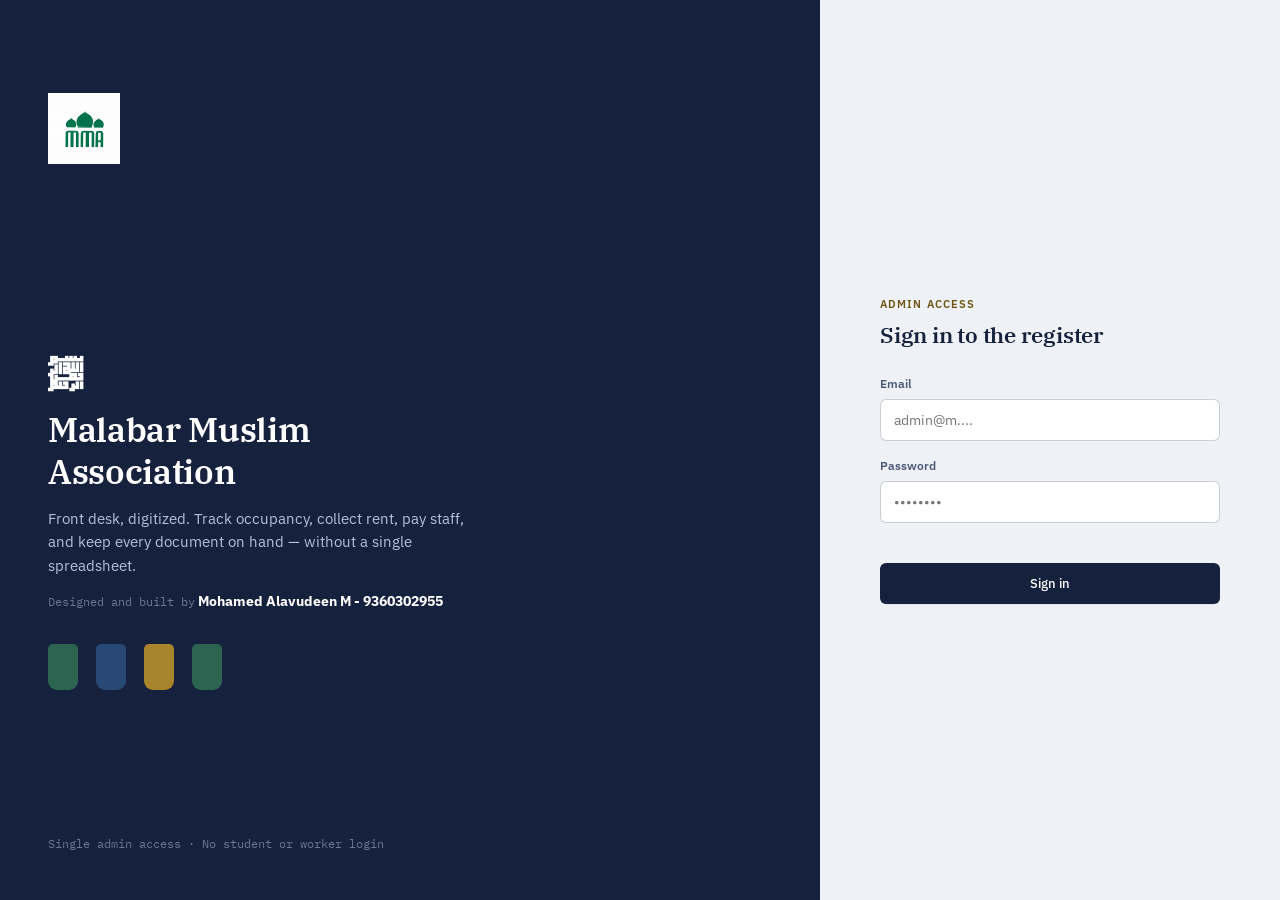
<file: login.html>
<!doctype html>
<html lang="en">
  <head>
    <meta charset="UTF-8" />
    <meta name="viewport" content="width=device-width, initial-scale=1.0" />
    <title>Sign in · Malabar Muslim Association Register</title>
    <link rel="icon" type="image/png" href="asset/images/MMA_LOGO.png" />
    <link rel="stylesheet" href="css/tokens.css" />
    <link rel="stylesheet" href="css/base.css" />
    <link rel="stylesheet" href="css/components.css" />
    <link rel="stylesheet" href="css/login.css" />
    <script>
      (function () {
        var t = localStorage.getItem("pms_theme");
        if (t) document.documentElement.setAttribute("data-theme", t);
      })();
    </script>
  </head>
  <body>
    <div class="login-wrap">
      <div class="login-side">
        <img
          src="asset/images/MMA_LOGO.png"
          alt="MMA Logo"
          class="brand-mark-lg"
        />

        <div class="pitch">
          <h1>﷽</h1>
          <h1>Malabar Muslim Association</h1>
          <p>
            Front desk, digitized. Track occupancy, collect rent, pay staff, and
            keep every document on hand — without a single spreadsheet.
          </p>
          <div>
            <span class="foot-note">Designed and built by</span>
            <strong>Mohamed Alavudeen M - 9360302955</strong>
          </div>

          <div class="login-rack" aria-hidden="true">
            <div class="lk"></div>
            <div class="lk"></div>
            <div class="lk"></div>
            <div class="lk"></div>
          </div>
        </div>

        <div class="foot-note">
          Single admin access · No student or worker login
        </div>
      </div>

      <div class="login-main">
        <div class="login-form-card">
          <div class="eyebrow">Admin access</div>
          <h2>Sign in to the register</h2>

          <div class="login-error" id="login-error"></div>

          <form id="login-form">
            <div class="field">
              <label for="login-email">Email</label>
              <input
                type="email"
                id="login-email"
                placeholder="admin@m...."
                autocomplete="username"
                required
              />
            </div>
            <div class="field">
              <label for="login-password">Password</label>
              <input
                type="password"
                id="login-password"
                placeholder="••••••••"
                autocomplete="current-password"
                required
              />
            </div>
            <div class="login-row-between">
              <span></span>
              <!-- <a href="#" class="forgot-link">Forgot password?</a> -->
            </div>
            <button
              class="btn btn-primary btn-block"
              id="login-submit"
              type="submit"
            >
              Sign in
            </button>
          </form>
        </div>
      </div>
    </div>

    <script type="module">
      import { initLoginPage } from "./js/auth.js";
      initLoginPage();
    </script>
  </body>
</html>
</file>
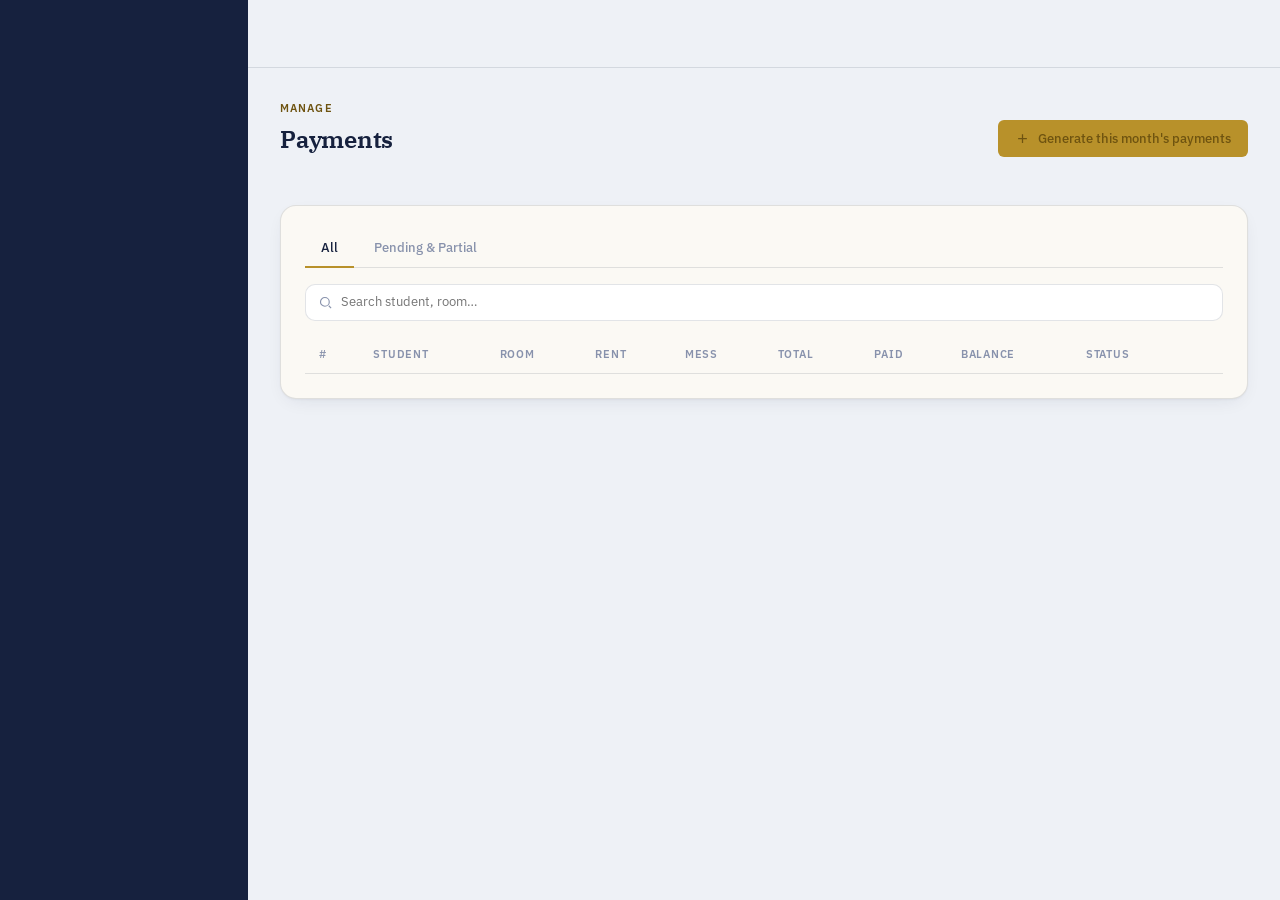
<file: payments.html>
<!doctype html>
<html lang="en">
  <head>
    <meta charset="UTF-8" />
    <meta name="viewport" content="width=device-width, initial-scale=1.0" />
    <title>Payments · Malabar Muslim Association Register</title>
    <link rel="icon" type="image/png" href="asset/images/MMA_LOGO.png" />
    <link rel="stylesheet" href="css/tokens.css" />
    <link rel="stylesheet" href="css/base.css" />
    <link rel="stylesheet" href="css/layout.css" />
    <link rel="stylesheet" href="css/components.css" />
    <link rel="stylesheet" href="css/dashboard.css" />
    <link rel="stylesheet" href="css/forms.css" />
    <link rel="stylesheet" href="css/modal.css" />
    <script>
      (function () {
        var t = localStorage.getItem("pms_theme");
        if (t) document.documentElement.setAttribute("data-theme", t);
      })();
    </script>
  </head>
  <body>
    <div class="app">
      <aside class="sidebar" id="sidebar"></aside>
      <div class="main">
        <header class="topbar" id="topbar"></header>
        <main class="content">
          <div class="page-head">
            <div>
              <div class="eyebrow">Manage</div>
              <h1>Payments</h1>
            </div>
            <button class="btn btn-brass" id="generate-btn">
              <svg
                viewBox="0 0 24 24"
                fill="none"
                stroke="currentColor"
                stroke-width="2"
              >
                <path d="M12 5v14M5 12h14" />
              </svg>
              Generate this month's payments
            </button>
          </div>

          <div
            class="grid-cards"
            id="payment-stats"
            style="margin-bottom: var(--space-5)"
          ></div>

          <div class="card card-pad">
            <div class="tabs">
              <button class="tab-btn active" data-tab="all">All</button>
              <button class="tab-btn" data-tab="pending">
                Pending &amp; Partial
              </button>
            </div>
            <div class="toolbar">
              <div class="tb-search">
                <svg
                  width="16"
                  height="16"
                  viewBox="0 0 24 24"
                  fill="none"
                  stroke="currentColor"
                  stroke-width="1.8"
                >
                  <circle cx="11" cy="11" r="7" />
                  <path d="m21 21-3.8-3.8" />
                </svg>
                <input
                  type="text"
                  id="p-search"
                  placeholder="Search student, room…"
                />
              </div>
            </div>
            <div class="table-wrap">
              <table class="reg-table">
                <thead>
                  <tr>
                    <th>#</th>
                    <th>Student</th>
                    <th>Room</th>
                    <th>Rent</th>
                    <!-- <th>Bike</th> -->
                    <th>Mess</th>
                    <th>Total</th>
                    <th>Paid</th>
                    <th>Balance</th>
                    <th>Status</th>
                    <th></th>
                  </tr>
                </thead>
                <tbody id="payments-tbody"></tbody>
              </table>
            </div>
            <div id="payments-empty"></div>
          </div>
        </main>
      </div>
    </div>
    <script type="module" src="js/payments.js"></script>
  </body>
</html>
</file>
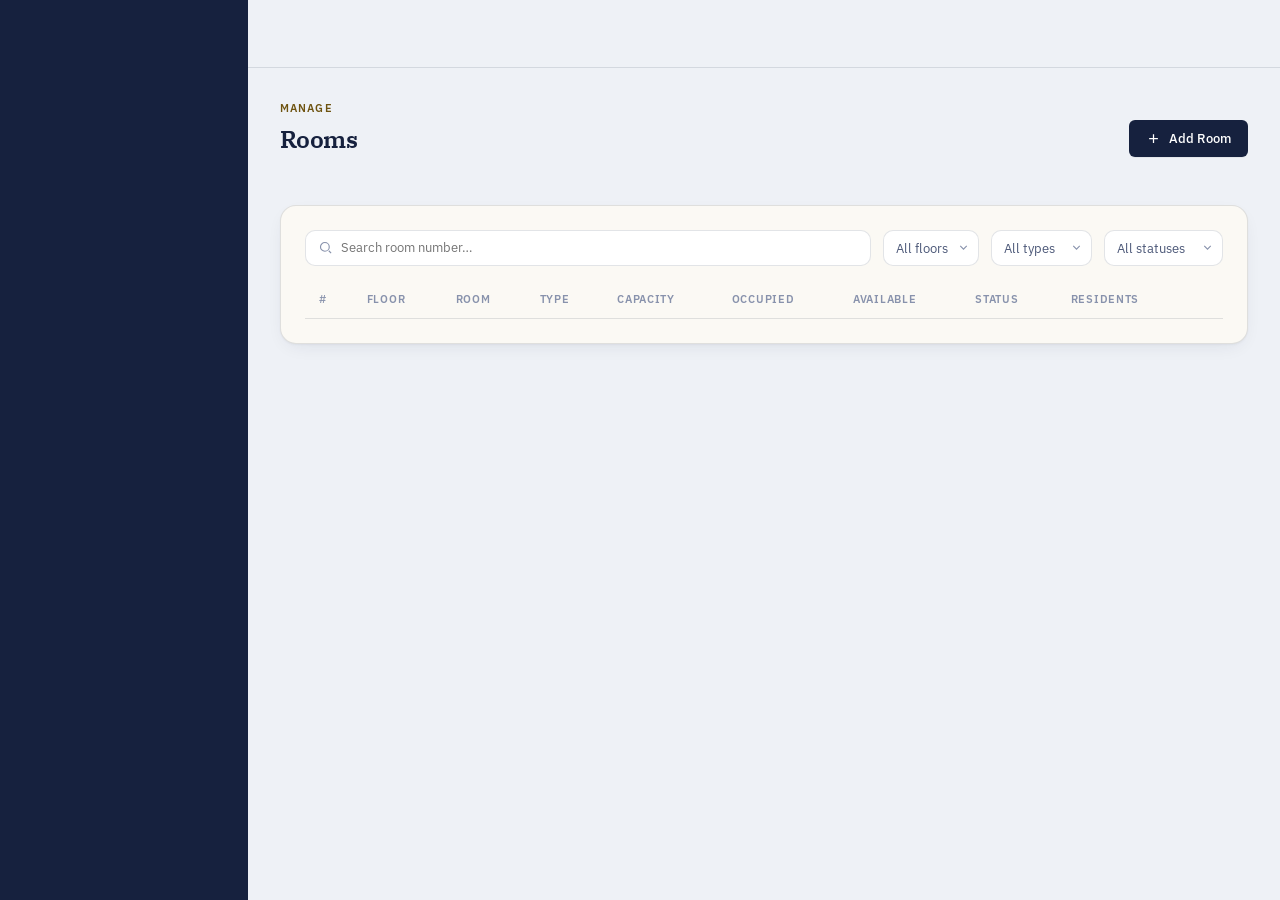
<file: rooms.html>
<!doctype html>
<html lang="en">
  <head>
    <meta charset="UTF-8" />
    <meta name="viewport" content="width=device-width, initial-scale=1.0" />
    <title>Rooms · Malabar Muslim Association Register</title>
    <link rel="icon" type="image/png" href="asset/images/MMA_LOGO.png" />
    <link rel="stylesheet" href="css/tokens.css" />
    <link rel="stylesheet" href="css/base.css" />
    <link rel="stylesheet" href="css/layout.css" />
    <link rel="stylesheet" href="css/components.css" />
    <link rel="stylesheet" href="css/dashboard.css" />
    <link rel="stylesheet" href="css/forms.css" />
    <link rel="stylesheet" href="css/modal.css" />
    <script>
      (function () {
        var t = localStorage.getItem("pms_theme");
        if (t) document.documentElement.setAttribute("data-theme", t);
      })();
    </script>
  </head>
  <body>
    <div class="app">
      <aside class="sidebar" id="sidebar"></aside>
      <div class="main">
        <header class="topbar" id="topbar"></header>
        <main class="content">
          <div class="page-head">
            <div>
              <div class="eyebrow">Manage</div>
              <h1>Rooms</h1>
            </div>
            <button class="btn btn-primary" id="add-room-btn">
              <svg
                viewBox="0 0 24 24"
                fill="none"
                stroke="currentColor"
                stroke-width="2"
              >
                <path d="M12 5v14M5 12h14" />
              </svg>
              Add Room
            </button>
          </div>

          <div
            class="grid-cards"
            id="room-stats"
            style="margin-bottom: var(--space-5)"
          ></div>

          <div class="card card-pad">
            <div class="toolbar">
              <div class="tb-search">
                <svg
                  width="16"
                  height="16"
                  viewBox="0 0 24 24"
                  fill="none"
                  stroke="currentColor"
                  stroke-width="1.8"
                >
                  <circle cx="11" cy="11" r="7" />
                  <path d="m21 21-3.8-3.8" />
                </svg>
                <input
                  type="text"
                  id="room-search"
                  placeholder="Search room number…"
                />
              </div>
              <select class="tb-filter" id="filter-floor">
                <option value="">All floors</option>
              </select>
              <select class="tb-filter" id="filter-type">
                <option value="">All types</option>
                <option value="2">2-Sharing</option>
                <option value="3">3-Sharing</option>
              </select>
              <select class="tb-filter" id="filter-status">
                <option value="">All statuses</option>
                <option value="available">Available</option>
                <option value="full">Full</option>
                <option value="maintenance">Maintenance</option>
              </select>
            </div>
            <div class="table-wrap">
              <table class="reg-table">
                <thead>
                  <tr>
                    <th>#</th>
                    <th>Floor</th>
                    <th>Room</th>
                    <th>Type</th>
                    <th>Capacity</th>
                    <th>Occupied</th>
                    <th>Available</th>
                    <th>Status</th>
                    <th>Residents</th>
                    <th></th>
                  </tr>
                </thead>
                <tbody id="rooms-tbody"></tbody>
              </table>
            </div>
            <div id="rooms-empty"></div>
          </div>
        </main>
      </div>
    </div>
    <script type="module" src="js/rooms.js"></script>
  </body>
</html>
</file>
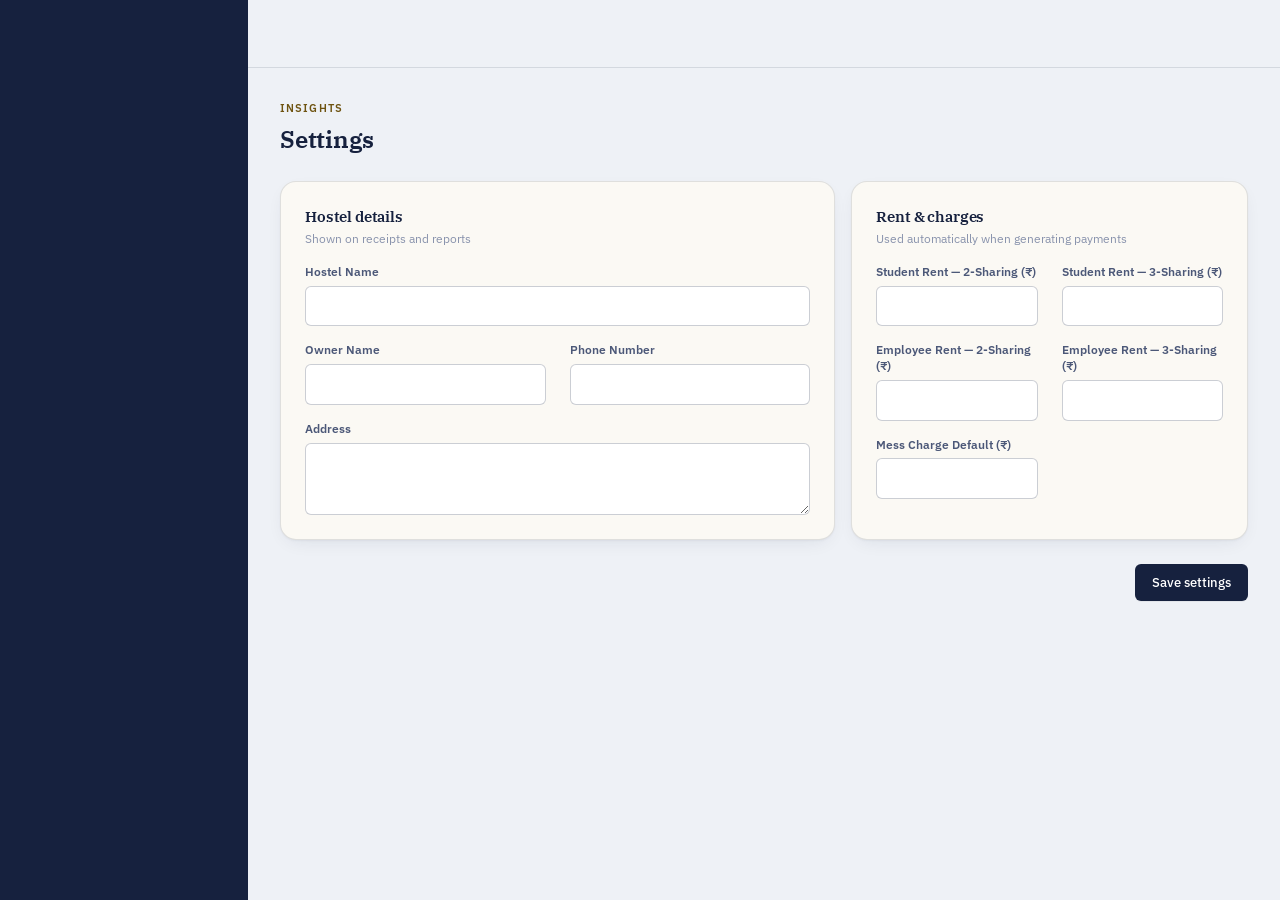
<file: settings.html>
<!doctype html>
<html lang="en">
  <head>
    <meta charset="UTF-8" />
    <meta name="viewport" content="width=device-width, initial-scale=1.0" />
    <title>Settings · Malabar Muslim Association Register</title>
    <link rel="icon" type="image/png" href="asset/images/MMA_LOGO.png" />
    <link rel="stylesheet" href="css/tokens.css" />
    <link rel="stylesheet" href="css/base.css" />
    <link rel="stylesheet" href="css/layout.css" />
    <link rel="stylesheet" href="css/components.css" />
    <link rel="stylesheet" href="css/dashboard.css" />
    <link rel="stylesheet" href="css/forms.css" />
    <link rel="stylesheet" href="css/modal.css" />
    <script>
      (function () {
        var t = localStorage.getItem("pms_theme");
        if (t) document.documentElement.setAttribute("data-theme", t);
      })();
    </script>
  </head>
  <body>
    <div class="app">
      <aside class="sidebar" id="sidebar"></aside>
      <div class="main">
        <header class="topbar" id="topbar"></header>
        <main class="content">
          <div class="page-head">
            <div>
              <div class="eyebrow">Insights</div>
              <h1>Settings</h1>
            </div>
          </div>

          <div class="grid-2">
            <div class="card card-pad">
              <div class="card-head">
                <div>
                  <h3>Hostel details</h3>
                  <div class="card-sub">Shown on receipts and reports</div>
                </div>
              </div>
              <div class="form-grid">
                <div class="f-field span-2">
                  <label>Hostel Name</label><input type="text" id="s-name" />
                </div>
                <div class="f-field">
                  <label>Owner Name</label><input type="text" id="s-owner" />
                </div>
                <div class="f-field">
                  <label>Phone Number</label><input type="tel" id="s-phone" />
                </div>
                <div class="f-field span-2">
                  <label>Address</label><textarea id="s-address"></textarea>
                </div>
              </div>
            </div>

            <div class="card card-pad">
              <div class="card-head">
                <div>
                  <h3>Rent & charges</h3>
                  <div class="card-sub">
                    Used automatically when generating payments
                  </div>
                </div>
              </div>
              <div class="form-grid">
                <div class="f-field">
                  <label>Student Rent — 2-Sharing (₹)</label
                  ><input type="number" id="s-student2" />
                </div>
                <div class="f-field">
                  <label>Student Rent — 3-Sharing (₹)</label
                  ><input type="number" id="s-student3" />
                </div>
                <div class="f-field">
                  <label>Employee Rent — 2-Sharing (₹)</label
                  ><input type="number" id="s-emp2" />
                </div>
                <div class="f-field">
                  <label>Employee Rent — 3-Sharing (₹)</label
                  ><input type="number" id="s-emp3" />
                </div>
                <!-- <div class="f-field">
                  <label>Bike Charge (₹)</label
                  ><input type="number" id="s-bike" />
                </div>-->
                <div class="f-field">
                  <label>Mess Charge Default (₹)</label
                  ><input type="number" id="s-mess" />
                </div> 
              </div>
            </div>
          </div>

          <div
            style="
              margin-top: var(--space-5);
              display: flex;
              justify-content: flex-end;
            "
          >
            <button class="btn btn-primary" id="save-settings-btn">
              Save settings
            </button>
          </div>
        </main>
      </div>
    </div>
    <script type="module" src="js/settings.js"></script>
  </body>
</html>
</file>
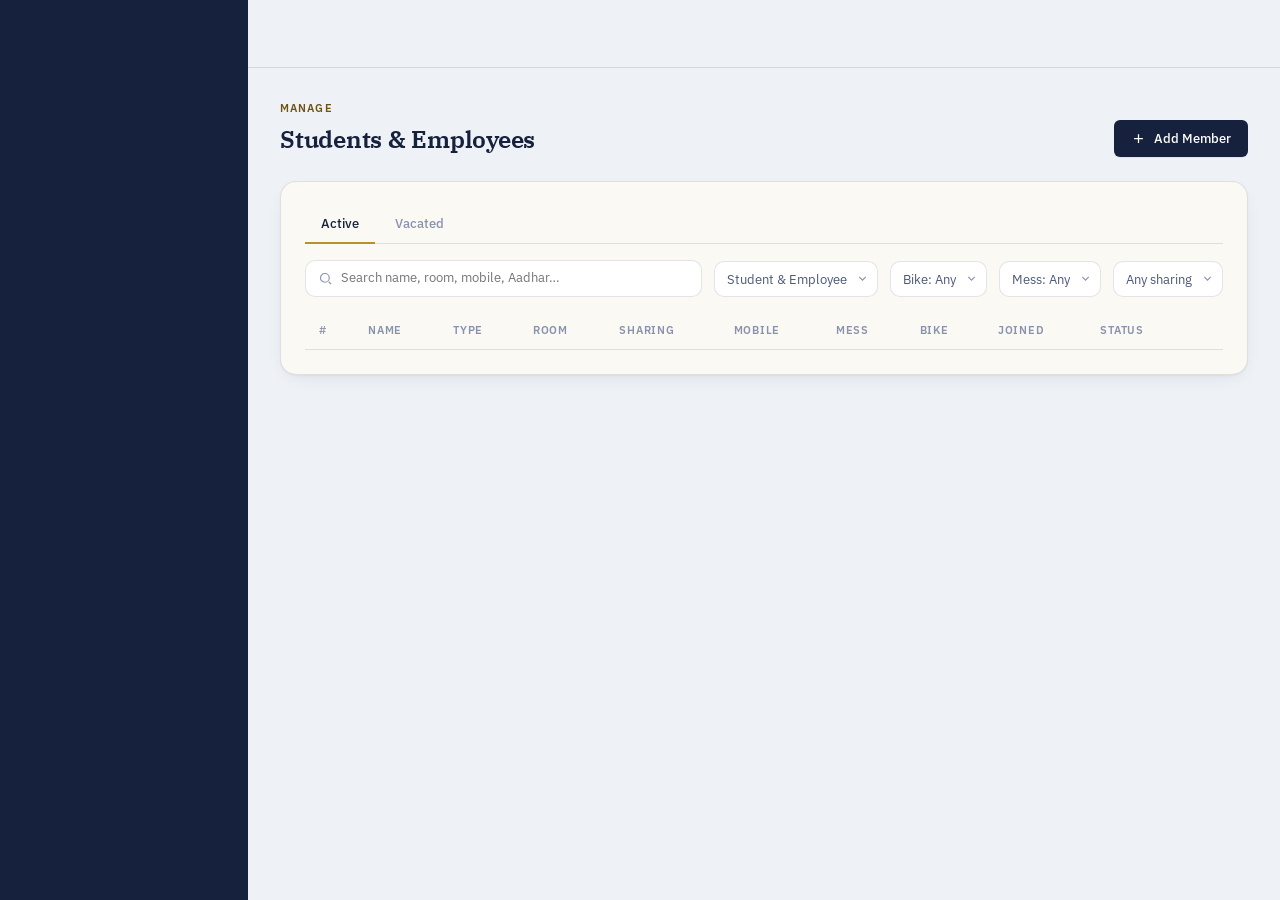
<file: students.html>
<!doctype html>
<html lang="en">
  <head>
    <meta charset="UTF-8" />
    <meta name="viewport" content="width=device-width, initial-scale=1.0" />
    <title>
      Students &amp; Employees · Malabar Muslim Association Register
    </title>
    <link rel="icon" type="image/png" href="asset/images/MMA_LOGO.png" />
    <link rel="stylesheet" href="css/tokens.css" />
    <link rel="stylesheet" href="css/base.css" />
    <link rel="stylesheet" href="css/layout.css" />
    <link rel="stylesheet" href="css/components.css" />
    <link rel="stylesheet" href="css/dashboard.css" />
    <link rel="stylesheet" href="css/forms.css" />
    <link rel="stylesheet" href="css/modal.css" />
    <script>
      (function () {
        var t = localStorage.getItem("pms_theme");
        if (t) document.documentElement.setAttribute("data-theme", t);
      })();
    </script>
  </head>
  <body>
    <div class="app">
      <aside class="sidebar" id="sidebar"></aside>
      <div class="main">
        <header class="topbar" id="topbar"></header>
        <main class="content">
          <div class="page-head">
            <div>
              <div class="eyebrow">Manage</div>
              <h1>Students &amp; Employees</h1>
            </div>
            <button class="btn btn-primary" id="add-student-btn">
              <svg
                viewBox="0 0 24 24"
                fill="none"
                stroke="currentColor"
                stroke-width="2"
              >
                <path d="M12 5v14M5 12h14" />
              </svg>
              Add Member
            </button>
          </div>

          <div class="card card-pad">
            <div class="tabs">
              <button class="tab-btn active" data-tab="active">Active</button>
              <button class="tab-btn" data-tab="vacated">Vacated</button>
            </div>

            <div class="toolbar">
              <div class="tb-search">
                <svg
                  width="16"
                  height="16"
                  viewBox="0 0 24 24"
                  fill="none"
                  stroke="currentColor"
                  stroke-width="1.8"
                >
                  <circle cx="11" cy="11" r="7" />
                  <path d="m21 21-3.8-3.8" />
                </svg>
                <input
                  type="text"
                  id="s-search"
                  placeholder="Search name, room, mobile, Aadhar…"
                />
              </div>
              <select class="tb-filter" id="filter-persontype">
                <option value="">Student &amp; Employee</option>
                <option value="student">Student</option>
                <option value="employee">Employee</option>
              </select>
              <select class="tb-filter" id="filter-bike">
                <option value="">Bike: Any</option>
                <option value="yes">Bike: Yes</option>
                <option value="no">Bike: No</option>
              </select>
              <select class="tb-filter" id="filter-mess">
                <option value="">Mess: Any</option>
                <option value="yes">Mess: Yes</option>
                <option value="no">Mess: No</option>
              </select>
              <select class="tb-filter" id="filter-sharing">
                <option value="">Any sharing</option>
                <option value="2">2-Sharing</option>
                <option value="3">3-Sharing</option>
              </select>
            </div>

            <div class="table-wrap">
              <table class="reg-table">
                <thead>
                  <tr>
                    <th>#</th>
                    <th>Name</th>
                    <th>Type</th>
                    <th>Room</th>
                    <th>Sharing</th>
                    <th>Mobile</th>
                    <th>Mess</th>
                    <th>Bike</th>
                    <th>Joined</th>
                    <th>Status</th>
                    <th></th>
                  </tr>
                </thead>
                <tbody id="students-tbody"></tbody>
              </table>
            </div>
            <div id="students-empty"></div>
          </div>
        </main>
      </div>
    </div>
    <script type="module" src="js/students.js"></script>
  </body>
</html>
</file>
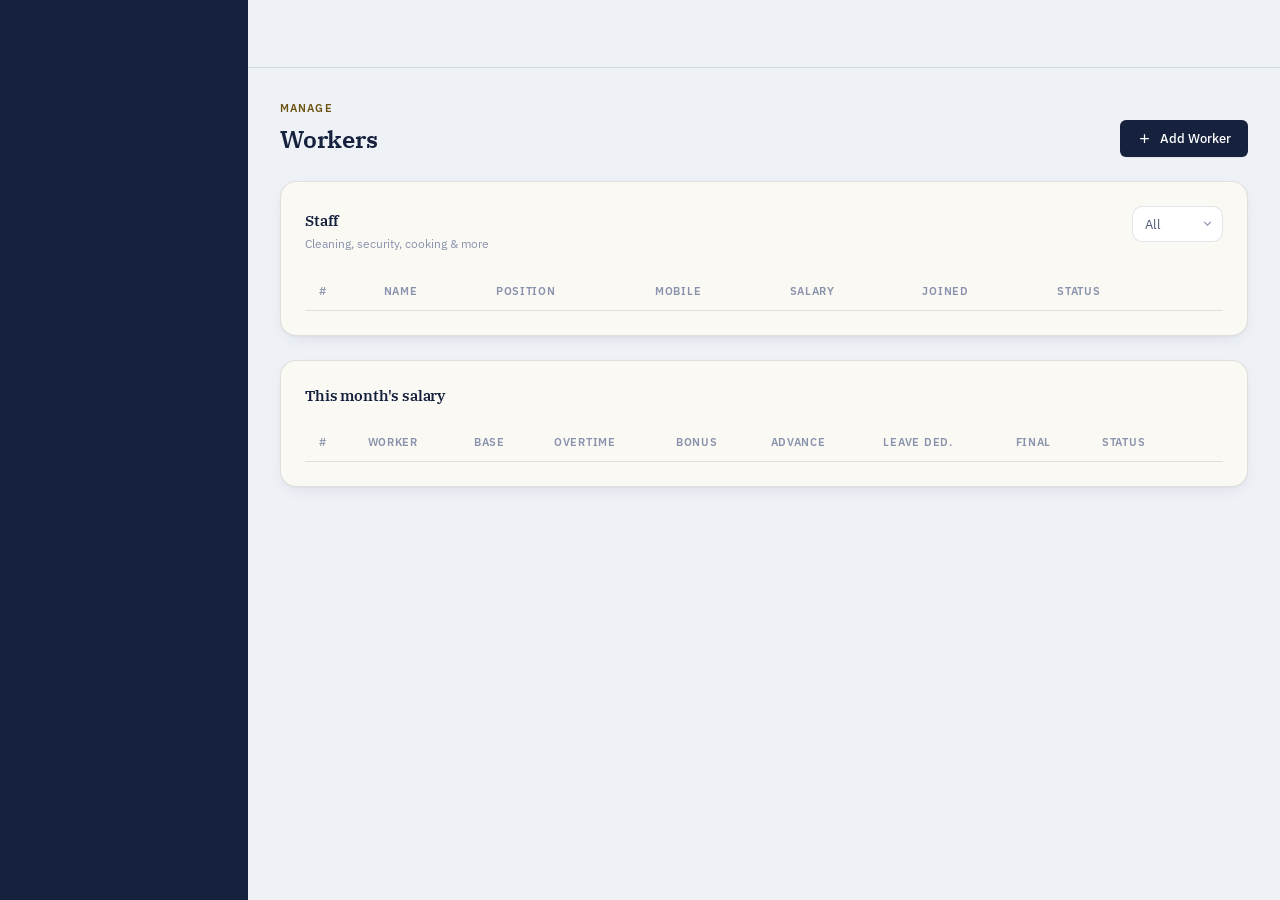
<file: workers.html>
<!doctype html>
<html lang="en">
  <head>
    <meta charset="UTF-8" />
    <meta name="viewport" content="width=device-width, initial-scale=1.0" />
    <title>Workers · Malabar Muslim Association Register</title>
    <link rel="icon" type="image/png" href="asset/images/MMA_LOGO.png" />
    <link rel="stylesheet" href="css/tokens.css" />
    <link rel="stylesheet" href="css/base.css" />
    <link rel="stylesheet" href="css/layout.css" />
    <link rel="stylesheet" href="css/components.css" />
    <link rel="stylesheet" href="css/dashboard.css" />
    <link rel="stylesheet" href="css/forms.css" />
    <link rel="stylesheet" href="css/modal.css" />
    <script>
      (function () {
        var t = localStorage.getItem("pms_theme");
        if (t) document.documentElement.setAttribute("data-theme", t);
      })();
    </script>
  </head>
  <body>
    <div class="app">
      <aside class="sidebar" id="sidebar"></aside>
      <div class="main">
        <header class="topbar" id="topbar"></header>
        <main class="content">
          <div class="page-head">
            <div>
              <div class="eyebrow">Manage</div>
              <h1>Workers</h1>
            </div>
            <button class="btn btn-primary" id="add-worker-btn">
              <svg
                viewBox="0 0 24 24"
                fill="none"
                stroke="currentColor"
                stroke-width="2"
              >
                <path d="M12 5v14M5 12h14" />
              </svg>
              Add Worker
            </button>
          </div>

          <div class="card card-pad" style="margin-bottom: var(--space-5)">
            <div class="card-head">
              <div>
                <h3>Staff</h3>
                <div class="card-sub">
                  Cleaning, security, cooking &amp; more
                </div>
              </div>
              <div class="toolbar">
                <select class="tb-filter" id="filter-worker-status">
                  <option value="">All</option>
                  <option value="active">Active</option>
                  <option value="inactive">Inactive</option>
                </select>
              </div>
            </div>
            <div class="table-wrap">
              <table class="reg-table">
                <thead>
                  <tr>
                    <th>#</th>
                    <th>Name</th>
                    <th>Position</th>
                    <th>Mobile</th>
                    <th>Salary</th>
                    <th>Joined</th>
                    <th>Status</th>
                    <th></th>
                  </tr>
                </thead>
                <tbody id="workers-tbody"></tbody>
              </table>
            </div>
            <div id="workers-empty"></div>
          </div>

          <div class="card card-pad">
            <div class="card-head">
              <div>
                <h3>This month's salary</h3>
                <div class="card-sub" id="salary-month-label"></div>
              </div>
            </div>
            <div class="table-wrap">
              <table class="reg-table">
                <thead>
                  <tr>
                    <th>#</th>
                    <th>Worker</th>
                    <th>Base</th>
                    <th>Overtime</th>
                    <th>Bonus</th>
                    <th>Advance</th>
                    <th>Leave Ded.</th>
                    <th>Final</th>
                    <th>Status</th>
                    <th></th>
                  </tr>
                </thead>
                <tbody id="salaries-tbody"></tbody>
              </table>
            </div>
          </div>
        </main>
      </div>
    </div>
    <script type="module" src="js/workers.js"></script>
  </body>
</html>
</file>
<file: css/tokens.css>
/* ============================================================
   DESIGN TOKENS — Hostel/PG Register
   Concept: the digital twin of a reception desk ledger + key rack.
   Ink navy, brass hardware, ledger-red for dues, ledger-green for paid.
   ============================================================ */

:root {
  /* ---- Color: Light (paper / daylight desk) ---- */
  --bg: #eef1f6;
  --bg-soft: #e4e9f1;
  --paper: #fbf9f4;
  --paper-raised: #ffffff;
  --ink: #16213e;
  --ink-soft: #4c5878;
  --ink-faint: #8892ac;
  --line: rgba(22, 33, 62, 0.12);
  --line-strong: rgba(22, 33, 62, 0.22);

  --brass: #b8912a;
  --brass-soft: #e3c877;
  --brass-ink: #6e5310;

  --ledger-red: #a83a2e;
  --ledger-red-bg: rgba(168, 58, 46, 0.09);
  --ledger-green: #2f6b54;
  --ledger-green-bg: rgba(47, 107, 84, 0.1);
  --ledger-amber: #a6791e;
  --ledger-amber-bg: rgba(166, 121, 30, 0.1);
  --ledger-blue: #2a4e7a;
  --ledger-blue-bg: rgba(42, 78, 122, 0.09);

  --shadow-card:
    0 1px 2px rgba(22, 33, 62, 0.04), 0 6px 20px -8px rgba(22, 33, 62, 0.12);
  --shadow-raised:
    0 2px 4px rgba(22, 33, 62, 0.06), 0 14px 32px -12px rgba(22, 33, 62, 0.18);

  /* ---- Type ---- */
  --font-display: "IBM Plex Serif", Georgia, serif;
  --font-body: "IBM Plex Sans", -apple-system, "Segoe UI", sans-serif;
  --font-mono: "IBM Plex Mono", "SF Mono", monospace;

  /* ---- Layout ---- */
  --sidebar-w: 248px;
  --topbar-h: 68px;
  --radius-s: 6px;
  --radius-m: 10px;
  --radius-l: 16px;
  --space-1: 4px;
  --space-2: 8px;
  --space-3: 12px;
  --space-4: 16px;
  --space-5: 24px;
  --space-6: 32px;
  --space-7: 48px;

  --ease-out: cubic-bezier(0.16, 1, 0.3, 1);
}

[data-theme="dark"] {
  --bg: #0e1526;
  --bg-soft: #131c33;
  --paper: #161f38;
  --paper-raised: #1b2540;
  --ink: #e9ecf5;
  --ink-soft: #a9b2cc;
  --ink-faint: #6b7594;
  --line: rgba(233, 236, 245, 0.09);
  --line-strong: rgba(233, 236, 245, 0.16);

  --brass: #e3c877;
  --brass-soft: #f0dda0;
  --brass-ink: #2a2107;

  --ledger-red: #e27a6b;
  --ledger-red-bg: rgba(226, 122, 107, 0.12);
  --ledger-green: #6fcba6;
  --ledger-green-bg: rgba(111, 203, 166, 0.12);
  --ledger-amber: #e0b65c;
  --ledger-amber-bg: rgba(224, 182, 92, 0.12);
  --ledger-blue: #7fa8da;
  --ledger-blue-bg: rgba(127, 168, 218, 0.12);

  --shadow-card:
    0 1px 2px rgba(0, 0, 0, 0.2), 0 6px 20px -8px rgba(0, 0, 0, 0.45);
  --shadow-raised:
    0 2px 4px rgba(0, 0, 0, 0.25), 0 14px 32px -12px rgba(0, 0, 0, 0.55);
}

@media (prefers-reduced-motion: reduce) {
  *,
  *::before,
  *::after {
    animation-duration: 0.001ms !important;
    animation-iteration-count: 1 !important;
    transition-duration: 0.001ms !important;
    scroll-behavior: auto !important;
  }
}
</file>
<file: css/base.css>
@import url("https://fonts.googleapis.com/css2?family=IBM+Plex+Serif:wght@400;500;600&family=IBM+Plex+Sans:wght@400;500;600;700&family=IBM+Plex+Mono:wght@400;500;600&display=swap");

* {
  box-sizing: border-box;
}

html,
body {
  margin: 0;
  padding: 0;
  height: 100%;
}

body {
  font-family: var(--font-body);
  background: var(--bg);
  color: var(--ink);
  font-size: 14px;
  line-height: 1.5;
  -webkit-font-smoothing: antialiased;
  transition:
    background 0.25s var(--ease-out),
    color 0.25s var(--ease-out);
}

h1,
h2,
h3,
h4 {
  font-family: var(--font-display);
  font-weight: 600;
  margin: 0;
  color: var(--ink);
  letter-spacing: -0.01em;
}

a {
  color: inherit;
}

/* Inline <svg> icons default to inline-block with font-metric baseline
   spacing, which causes a few pixels of vertical drift wherever an icon
   sits next to text/inputs in a flex row (search boxes, buttons, badges).
   Forcing block display lets the parent's align-items handle centering. */
svg {
  display: block;
}

/* Defensive fallback: any icon using our standard 24x24 viewBox gets a
   sane default size even if a more specific rule fails to match for some
   reason. Specific per-context rules (nav icons, search icons, buttons)
   all load after this and take precedence via normal cascade order. */
svg[viewBox="0 0 24 24"] {
  width: 1em;
  height: 1em;
}

.mono,
.num {
  font-family: var(--font-mono);
  font-variant-numeric: tabular-nums;
}

button {
  font-family: var(--font-body);
  cursor: pointer;
}

::selection {
  background: var(--brass-soft);
  color: var(--brass-ink);
}

:focus-visible {
  outline: 2px solid var(--brass);
  outline-offset: 2px;
  border-radius: 4px;
}

/* Scrollbar */
::-webkit-scrollbar {
  width: 10px;
  height: 10px;
}
::-webkit-scrollbar-track {
  background: transparent;
}
::-webkit-scrollbar-thumb {
  background: var(--line-strong);
  border-radius: 8px;
  border: 2px solid var(--bg);
}
</file>
<file: css/components.css>
/* ---------- Card ---------- */
.card {
  background: var(--paper);
  border: 1px solid var(--line);
  border-radius: var(--radius-l);
  box-shadow: var(--shadow-card);
}
.card-pad {
  padding: var(--space-5);
}
.card-head {
  display: flex;
  align-items: center;
  justify-content: space-between;
  flex-wrap: wrap;
  gap: var(--space-2) var(--space-3);
  margin-bottom: var(--space-4);
}
.card-head > *:last-child {
  flex-shrink: 0;
}
.card-head h3 {
  font-size: 15px;
}
.card-head .card-sub {
  font-size: 12px;
  color: var(--ink-faint);
  margin-top: 2px;
}

/* ---------- Buttons ---------- */
.btn {
  display: inline-flex;
  align-items: center;
  gap: var(--space-2);
  border: 1px solid transparent;
  border-radius: var(--radius-s);
  padding: 9px 16px;
  font-size: 13px;
  font-weight: 500;
  transition:
    transform 0.15s var(--ease-out),
    background 0.15s,
    box-shadow 0.15s;
  white-space: nowrap;
}
.btn svg {
  width: 15px;
  height: 15px;
}
.btn:active {
  transform: scale(0.97);
}

.btn-primary {
  background: var(--ink);
  color: #fff;
  box-shadow: 0 1px 0 rgba(0, 0, 0, 0.05);
}
.btn-primary:hover {
  background: #202d50;
}
[data-theme="dark"] .btn-primary {
  background: var(--brass);
  color: var(--brass-ink);
}
[data-theme="dark"] .btn-primary:hover {
  background: var(--brass-soft);
}

.btn-ghost {
  background: transparent;
  border-color: var(--line-strong);
  color: var(--ink-soft);
}
.btn-ghost:hover {
  background: var(--bg-soft);
}

.btn-brass {
  background: var(--brass);
  color: var(--brass-ink);
}
.btn-brass:hover {
  background: var(--brass-soft);
}

.btn-sm {
  padding: 6px 11px;
  font-size: 12px;
}

/* ---------- Badges (ledger-status pills) ---------- */
.badge {
  display: inline-flex;
  align-items: center;
  gap: 5px;
  font-size: 11px;
  font-weight: 600;
  padding: 3px 9px;
  border-radius: 20px;
  letter-spacing: 0.01em;
}
.badge::before {
  content: "";
  width: 6px;
  height: 6px;
  border-radius: 50%;
  background: currentColor;
}
.badge-green {
  background: var(--ledger-green-bg);
  color: var(--ledger-green);
}
.badge-red {
  background: var(--ledger-red-bg);
  color: var(--ledger-red);
}
.badge-amber {
  background: var(--ledger-amber-bg);
  color: var(--ledger-amber);
}
.badge-blue {
  background: var(--ledger-blue-bg);
  color: var(--ledger-blue);
}
.badge-grey {
  background: var(--line);
  color: var(--ink-faint);
}

/* ---------- Stat card ---------- */
.stat-card {
  background: var(--paper);
  border: 1px solid var(--line);
  border-radius: var(--radius-l);
  padding: var(--space-4) var(--space-5);
  box-shadow: var(--shadow-card);
  position: relative;
  overflow: hidden;
  transition:
    transform 0.2s var(--ease-out),
    box-shadow 0.2s;
}
.stat-card:hover {
  transform: translateY(-2px);
  box-shadow: var(--shadow-raised);
}
.stat-card .tag {
  font-size: 10.5px;
  letter-spacing: 0.08em;
  text-transform: uppercase;
  color: var(--ink-faint);
  font-weight: 600;
}
.stat-card .value {
  font-family: var(--font-display);
  font-size: 28px;
  font-weight: 600;
  margin-top: 6px;
  color: var(--ink);
}
.stat-card .delta {
  font-size: 11.5px;
  margin-top: 6px;
  font-family: var(--font-mono);
  display: flex;
  align-items: center;
  gap: 4px;
}
.stat-card .delta.up {
  color: var(--ledger-green);
}
.stat-card .delta.down {
  color: var(--ledger-red);
}
.stat-card .stamp {
  position: absolute;
  right: 14px;
  top: 14px;
  width: 30px;
  height: 30px;
  border-radius: 50%;
  display: flex;
  align-items: center;
  justify-content: center;
  opacity: 0.9;
}
.stat-card .stamp svg {
  width: 15px;
  height: 15px;
}

/* ---------- Table ---------- */
.table-wrap {
  overflow-x: auto;
}
table.reg-table {
  width: 100%;
  border-collapse: collapse;
  font-size: 13px;
}
.reg-table thead th {
  text-align: left;
  font-size: 10.5px;
  letter-spacing: 0.07em;
  text-transform: uppercase;
  color: var(--ink-faint);
  font-weight: 600;
  padding: 10px 14px;
  border-bottom: 1px solid var(--line);
  white-space: nowrap;
}
.reg-table tbody td {
  padding: 12px 14px;
  border-bottom: 1px solid var(--line);
  color: var(--ink-soft);
  vertical-align: middle;
  white-space: nowrap;
}
.reg-table tbody tr:last-child td {
  border-bottom: none;
}
.reg-table tbody tr {
  transition: background 0.15s;
}
.reg-table tbody tr:hover {
  background: var(--bg-soft);
}
.reg-table .name-cell {
  color: var(--ink);
  font-weight: 500;
}

/* ============================================================
   Responsive table → card stack (opt-in via .table-wrap.stack-mobile)
   Used where horizontal scrolling isn't acceptable — the table
   becomes a list of labeled cards instead of overflowing sideways.
   Each <td> needs a data-label="..." attribute to show its heading.
   ============================================================ */
@media (max-width: 700px) {
  .table-wrap.stack-mobile {
    overflow-x: visible;
    background: none;
  }
  .table-wrap.stack-mobile table.reg-table {
    min-width: 0;
    width: 100%;
  }
  .table-wrap.stack-mobile thead {
    display: none;
  }
  .table-wrap.stack-mobile tbody {
    display: block;
  }
  .table-wrap.stack-mobile tr {
    display: block;
    border: 1px solid var(--line);
    border-radius: var(--radius-m);
    padding: var(--space-2) var(--space-4);
    margin-bottom: var(--space-3);
    background: var(--paper);
  }
  .table-wrap.stack-mobile tr:last-child {
    margin-bottom: 0;
  }
  .table-wrap.stack-mobile tbody tr:hover {
    background: var(--paper);
  }
  .table-wrap.stack-mobile td {
    display: flex;
    align-items: center;
    justify-content: space-between;
    gap: var(--space-3);
    padding: 8px 0;
    border-bottom: 1px dashed var(--line);
    white-space: normal;
    text-align: right;
  }
  .table-wrap.stack-mobile td:last-child {
    border-bottom: none;
  }
  .table-wrap.stack-mobile td::before {
    content: attr(data-label);
    font-size: 10.5px;
    font-weight: 600;
    letter-spacing: 0.04em;
    text-transform: uppercase;
    color: var(--ink-faint);
    text-align: left;
    flex-shrink: 0;
  }
  .table-wrap.stack-mobile td[data-label=""]::before,
  .table-wrap.stack-mobile td:not([data-label])::before {
    content: none;
  }
  .table-wrap.stack-mobile td > div {
    justify-content: flex-end;
    width: 100%;
  }
}

/* ---------- Toast ---------- */
.toast-stack {
  position: fixed;
  bottom: 20px;
  right: 20px;
  display: flex;
  flex-direction: column;
  gap: 8px;
  z-index: 200;
}
.toast {
  background: var(--ink);
  color: #fff;
  padding: 12px 16px;
  border-radius: var(--radius-m);
  font-size: 13px;
  box-shadow: var(--shadow-raised);
  display: flex;
  align-items: center;
  gap: 10px;
  min-width: 240px;
  animation: toast-in 0.25s var(--ease-out);
}
.toast.success {
  border-left: 3px solid var(--ledger-green);
}
.toast.error {
  border-left: 3px solid var(--ledger-red);
}
@keyframes toast-in {
  from {
    opacity: 0;
    transform: translateY(8px);
  }
  to {
    opacity: 1;
    transform: translateY(0);
  }
}

/* ---------- Quick actions ---------- */
.quick-actions {
  display: flex;
  gap: var(--space-3);
  flex-wrap: wrap;
}
.qa-btn {
  display: flex;
  align-items: center;
  gap: var(--space-2);
  background: var(--paper);
  border: 1px solid var(--line);
  border-radius: var(--radius-m);
  padding: 11px 16px;
  font-size: 13px;
  font-weight: 500;
  color: var(--ink);
  transition:
    border-color 0.15s,
    transform 0.15s var(--ease-out),
    background 0.15s;
}
.qa-btn:hover {
  border-color: var(--brass);
  transform: translateY(-1px);
  background: var(--paper-raised);
}
.qa-btn .qa-icon {
  width: 26px;
  height: 26px;
  border-radius: 7px;
  display: flex;
  align-items: center;
  justify-content: center;
  background: var(--ledger-blue-bg);
  color: var(--ledger-blue);
  flex-shrink: 0;
}
.qa-btn .qa-icon svg {
  width: 14px;
  height: 14px;
}

/* ---------- Skeleton ---------- */
.skel {
  background: linear-gradient(
    90deg,
    var(--bg-soft) 25%,
    var(--line) 37%,
    var(--bg-soft) 63%
  );
  background-size: 400% 100%;
  animation: skel-loading 1.4s ease infinite;
  border-radius: 6px;
}
@keyframes skel-loading {
  0% {
    background-position: 100% 50%;
  }
  100% {
    background-position: 0 50%;
  }
}
</file>
<file: css/login.css>
.login-wrap {
  min-height: 100vh;
  display: grid;
  grid-template-columns: 1fr 460px;
  background: var(--bg);
}

.login-side {
  background: var(--ink);
  color: #fff;
  display: flex;
  flex-direction: column;
  justify-content: space-between;
  padding: var(--space-7);
  position: relative;
  overflow: hidden;
}
/* .login-main::before {
  content: "الله";
  position: absolute;
  top: 20%;
  right: 80px;
  transform: translateY(-50%);
  font-size: 10rem;
  font-weight: 700;
  color: rgba(141, 13, 13, 0.733); 
  line-height: 1;
  pointer-events: none;
  user-select: none;
  z-index: 0;
  direction: rtl;
}

.login-main > * {
  position: relative;
  z-index: 1;
} */
[data-theme="dark"] .login-side {
  background: #0a0f1d;
}

.brand-mark-lg {
  width: 10%;
  height: 20%;
  object-fit: contain;
  display: block;
}

.login-side .pitch {
  max-width: 420px;
  margin: auto 0;
}
.login-side .pitch h1 {
  font-size: 34px;
  color: #fff;
  line-height: 1.25;
  margin-bottom: var(--space-3);
}
.login-side .pitch p {
  color: #b7c0da;
  font-size: 14.5px;
  line-height: 1.6;
}

/* Decorative key rack silhouette on the login side, echoing the dashboard */
.login-rack {
  display: flex;
  gap: 18px;
  margin-top: var(--space-6);
}
.login-rack .lk {
  width: 30px;
  height: 46px;
  border-radius: 5px 5px 9px 9px;
  opacity: 0.9;
  transform-origin: top center;
  animation: dangle 4.5s ease-in-out infinite;
}
.login-rack .lk:nth-child(1) {
  background: var(--ledger-green);
  animation-delay: 0s;
}
.login-rack .lk:nth-child(2) {
  background: var(--ledger-blue);
  animation-delay: 0.3s;
}
.login-rack .lk:nth-child(3) {
  background: var(--brass);
  animation-delay: 0.6s;
}
.login-rack .lk:nth-child(4) {
  background: var(--ledger-green);
  animation-delay: 0.9s;
}
@keyframes dangle {
  0%,
  100% {
    transform: rotate(-3deg);
  }
  50% {
    transform: rotate(3deg);
  }
}
@media (prefers-reduced-motion: reduce) {
  .login-rack .lk {
    animation: none;
  }
}

.login-side .foot-note {
  color: #6b7594;
  font-size: 11.5px;
  font-family: var(--font-mono);
}

.login-main {
  display: flex;
  align-items: center;
  justify-content: center;
  padding: var(--space-6);
}

.login-form-card {
  width: 100%;
  max-width: 340px;
}
.login-form-card .eyebrow {
  font-size: 11px;
  letter-spacing: 0.1em;
  text-transform: uppercase;
  color: var(--brass-ink);
  font-weight: 600;
}
[data-theme="dark"] .login-form-card .eyebrow {
  color: var(--brass-soft);
}
.login-form-card h2 {
  font-size: 22px;
  margin: 6px 0 var(--space-5);
}

.field {
  margin-bottom: var(--space-4);
}
.field label {
  display: block;
  font-size: 12px;
  font-weight: 600;
  color: var(--ink-soft);
  margin-bottom: 6px;
}
.field input {
  width: 100%;
  padding: 11px 13px;
  border-radius: var(--radius-s);
  border: 1px solid var(--line-strong);
  background: var(--paper-raised);
  color: var(--ink);
  font-size: 13.5px;
  font-family: var(--font-body);
  transition:
    border-color 0.15s,
    box-shadow 0.15s;
}
.field input:focus {
  outline: none;
  border-color: var(--brass);
  box-shadow: 0 0 0 3px rgba(184, 145, 42, 0.15);
}

.login-row-between {
  display: flex;
  align-items: center;
  justify-content: space-between;
  margin-bottom: var(--space-5);
  font-size: 12.5px;
}
.forgot-link {
  color: var(--ink-faint);
  text-decoration: none;
}
.forgot-link:hover {
  color: var(--brass-ink);
}

.login-error {
  background: var(--ledger-red-bg);
  color: var(--ledger-red);
  border-radius: var(--radius-s);
  padding: 10px 13px;
  font-size: 12.5px;
  margin-bottom: var(--space-4);
  display: none;
}
.login-error.show {
  display: block;
}

.btn-block {
  width: 100%;
  justify-content: center;
  padding: 11px 16px;
}

@media (max-width: 900px) {
  .login-wrap {
    grid-template-columns: 1fr;
  }
  .login-side {
    display: none;
  }
}
</file>
<file: css/layout.css>
.app {
  display: grid;
  grid-template-columns: var(--sidebar-w) 1fr;
  min-height: 100vh;
}

/* ---------- Sidebar ---------- */
.sidebar {
  background: var(--ink);
  color: #e9ecf5;
  padding: var(--space-5) 0 var(--space-5);
  display: flex;
  flex-direction: column;
  position: sticky;
  top: 0;
  height: 100vh;
  z-index: 20;
}
[data-theme="dark"] .sidebar {
  background: #0a0f1d;
}

.brand {
  display: flex;
  align-items: center;
  gap: var(--space-3);
  padding: 0 var(--space-5) var(--space-5);
  border-bottom: 1px solid rgba(233, 236, 245, 0.1);
  margin-bottom: var(--space-4);
}
.brand-mark {
  width: 34px;
  height: 34px;
  flex-shrink: 0;
}
.brand-text .name {
  font-family: var(--font-display);
  font-size: 16px;
  font-weight: 600;
  color: #fff;
  line-height: 1.2;
}
.brand-text .sub {
  font-size: 11px;
  color: var(--brass-soft);
  letter-spacing: 0.06em;
  text-transform: uppercase;
}

.nav-group-label {
  font-size: 10.5px;
  letter-spacing: 0.1em;
  text-transform: uppercase;
  color: #6b7594;
  padding: var(--space-4) var(--space-5) var(--space-2);
}
.brand-mark-lg {
  width: 30%;
  height: 70%;
  object-fit: contain;
  display: block;
}

.nav {
  display: flex;
  flex-direction: column;
  gap: 2px;
  padding: 0 var(--space-3);
}

.nav-item {
  display: flex;
  align-items: center;
  gap: var(--space-3);
  padding: 9px var(--space-3);
  border-radius: var(--radius-s);
  color: #b7c0da;
  text-decoration: none;
  font-size: 13.5px;
  font-weight: 500;
  border-left: 2px solid transparent;
  transition:
    background 0.15s var(--ease-out),
    color 0.15s var(--ease-out);
}
.nav-item svg {
  width: 17px;
  height: 17px;
  flex-shrink: 0;
  opacity: 0.85;
}
.nav-item:hover {
  background: rgba(233, 236, 245, 0.06);
  color: #fff;
}
.nav-item.active {
  background: rgba(227, 200, 119, 0.12);
  color: var(--brass-soft);
  border-left-color: var(--brass);
}
.nav-item.active svg {
  opacity: 1;
}

.sidebar-foot {
  margin-top: auto;
  padding: var(--space-4) var(--space-5) 0;
  border-top: 1px solid rgba(233, 236, 245, 0.1);
  padding-top: var(--space-4);
}
.admin-chip {
  display: flex;
  align-items: center;
  gap: var(--space-3);
}
.admin-avatar {
  width: 32px;
  height: 32px;
  border-radius: 50%;
  background: var(--brass);
  color: var(--brass-ink);
  display: flex;
  align-items: center;
  justify-content: center;
  font-family: var(--font-display);
  font-weight: 600;
  font-size: 13px;
}
.admin-meta {
  line-height: 1.25;
}
.admin-meta .who {
  font-size: 13px;
  color: #fff;
  font-weight: 500;
}
.admin-meta .role {
  font-size: 11px;
  color: #8892ac;
}

/* ---------- Main column ---------- */
.main {
  min-width: 0;
  display: flex;
  flex-direction: column;
}

.topbar {
  height: var(--topbar-h);
  display: flex;
  align-items: center;
  justify-content: space-between;
  gap: var(--space-4);
  padding: 0 var(--space-6);
  border-bottom: 1px solid var(--line);
  background: var(--bg);
  position: sticky;
  top: 0;
  z-index: 15;
}

.search-box {
  display: flex;
  align-items: center;
  gap: var(--space-2);
  background: var(--paper-raised);
  border: 1px solid var(--line);
  border-radius: var(--radius-m);
  padding: 9px 14px;
  width: 360px;
  max-width: 40vw;
  color: var(--ink-faint);
  line-height: 1;
  transition: border-color 0.15s;
}
.search-box:focus-within {
  border-color: var(--brass);
}
.search-box input {
  border: none;
  background: transparent;
  outline: none;
  font-family: var(--font-body);
  font-size: 13px;
  color: var(--ink);
  width: 100%;
  line-height: 1.3;
  padding: 0;
}
.search-box svg {
  width: 15px;
  height: 15px;
  flex-shrink: 0;
  display: block;
}

.topbar-actions {
  display: flex;
  align-items: center;
  gap: var(--space-3);
}

.icon-btn {
  width: 38px;
  height: 38px;
  border-radius: var(--radius-m);
  border: 1px solid var(--line);
  background: var(--paper-raised);
  display: flex;
  align-items: center;
  justify-content: center;
  color: var(--ink-soft);
  transition:
    background 0.15s,
    transform 0.15s var(--ease-out);
}
.icon-btn:hover {
  background: var(--bg-soft);
  transform: translateY(-1px);
}
.icon-btn svg {
  width: 17px;
  height: 17px;
}

#menu-toggle {
  display: none;
}

.sidebar-backdrop {
  display: none;
  position: fixed;
  inset: 0;
  background: rgba(10, 15, 29, 0.55);
  z-index: 19;
  opacity: 0;
  transition: opacity 0.2s var(--ease-out);
}
.sidebar-backdrop.show {
  display: block;
  opacity: 1;
}

.content {
  padding: var(--space-6);
  flex: 1;
}

.page-head {
  display: flex;
  align-items: flex-end;
  justify-content: space-between;
  margin-bottom: var(--space-5);
  flex-wrap: wrap;
  gap: var(--space-3);
}
.page-head .eyebrow {
  font-size: 11px;
  letter-spacing: 0.1em;
  text-transform: uppercase;
  color: var(--brass-ink);
  font-weight: 600;
}
[data-theme="dark"] .page-head .eyebrow {
  color: var(--brass-soft);
}
.page-head h1 {
  font-size: 24px;
  margin-top: 4px;
}
.page-head .date {
  font-size: 12.5px;
  color: var(--ink-faint);
  font-family: var(--font-mono);
}

/* ---------- Grid utilities ---------- */
.grid-cards {
  display: grid;
  grid-template-columns: repeat(4, 1fr);
  gap: var(--space-4);
  margin-bottom: var(--space-5);
}

.grid-2 {
  display: grid;
  grid-template-columns: 1.4fr 1fr;
  gap: var(--space-4);
  margin-bottom: var(--space-5);
  align-items: stretch;
}

.grid-3 {
  display: grid;
  grid-template-columns: 1fr 1fr;
  gap: var(--space-4);
}

/* ---------- Responsive ---------- */
@media (max-width: 1180px) {
  .grid-cards {
    grid-template-columns: repeat(2, 1fr);
  }
  .grid-2,
  .grid-3 {
    grid-template-columns: 1fr;
  }
}

@media (max-width: 880px) {
  .app {
    grid-template-columns: 1fr;
  }
  .sidebar {
    position: fixed;
    left: 0;
    top: 0;
    width: min(240px, 82vw);
    transform: translateX(-100%);
    transition: transform 0.25s var(--ease-out);
    z-index: 25;
  }
  .sidebar.open {
    transform: translateX(0);
  }
  .nav-item {
    padding: 11px var(--space-3);
  }
  #menu-toggle {
    display: flex;
  }
  .search-box {
    display: none;
  }
  .grid-cards {
    grid-template-columns: 1fr 1fr;
  }
  .content {
    padding: var(--space-4);
  }
  .page-head h1 {
    font-size: 20px;
  }
  .topbar {
    padding: 0 var(--space-4);
    gap: var(--space-2);
  }
}

@media (max-width: 560px) {
  .grid-cards {
    grid-template-columns: 1fr;
  }
  .topbar {
    padding: 0 var(--space-3);
  }
  .content {
    padding: var(--space-3);
  }
  .page-head {
    align-items: flex-start;
    flex-direction: column;
  }
  .page-head h1 {
    font-size: 18px;
  }
}

/* Data tables: on narrow screens, scroll horizontally rather than break
   the layout — but give it a visible edge fade so it reads as scrollable
   instead of looking like clipped/broken content. */
@media (max-width: 700px) {
  .table-wrap:not(.stack-mobile) {
    -webkit-overflow-scrolling: touch;
    background:
      linear-gradient(to right, var(--paper) 0%, transparent 2%) left,
      linear-gradient(to left, var(--paper) 0%, transparent 2%) right;
    background-repeat: no-repeat;
    background-size:
      20px 100%,
      20px 100%;
    background-attachment: local, local;
  }
  .table-wrap:not(.stack-mobile) .reg-table {
    min-width: 640px;
  }
}
</file>
<file: css/dashboard.css>
/* ---------- Charts panel ---------- */
.chart-card canvas {
  max-height: 260px;
}

.chart-tabs {
  display: flex;
  gap: var(--space-2);
}

.chart-box {
  position: relative;
  height: 280px;
}
@media (max-width: 640px) {
  .chart-box {
    height: 220px;
  }
}
@media (max-width: 380px) {
  .chart-box {
    height: 190px;
  }
}
.chart-tab {
  font-size: 11.5px;
  font-weight: 600;
  padding: 5px 10px;
  border-radius: 20px;
  background: transparent;
  border: 1px solid var(--line);
  color: var(--ink-faint);
}
.chart-tab.active {
  background: var(--ink);
  color: #fff;
  border-color: var(--ink);
}
[data-theme="dark"] .chart-tab.active {
  background: var(--brass);
  color: var(--brass-ink);
  border-color: var(--brass);
}

/* ============================================================
   SIGNATURE ELEMENT — The Key Rack
   A literal reception-desk key rack: every room is a tag hanging
   from a rail. Color = status. A glance tells the warden what a
   glance at the real board would.
   ============================================================ */
.rack-card {
  display: flex;
  flex-direction: column;
}

.rack-rail {
  height: 6px;
  border-radius: 3px;
  background: linear-gradient(180deg, var(--brass-soft), var(--brass));
  box-shadow: 0 1px 0 rgba(0, 0, 0, 0.15) inset;
  margin-bottom: 2px;
}

.rack-floor-label {
  font-size: 10.5px;
  letter-spacing: 0.08em;
  text-transform: uppercase;
  color: var(--ink-faint);
  font-weight: 600;
  margin: var(--space-4) 0 var(--space-3);
}
.rack-floor-label:first-of-type {
  margin-top: var(--space-2);
}

.rack-row {
  display: flex;
  flex-wrap: wrap;
  gap: var(--space-4) var(--space-3);
  padding-top: 6px;
}

.key-tag {
  --tag-color: var(--ledger-green);
  width: 68px;
  display: flex;
  flex-direction: column;
  align-items: center;
  cursor: pointer;
  transform-origin: top center;
  transition: transform 0.35s var(--ease-out);
  background: none;
  border: none;
  padding: 0;
  font-family: var(--font-body);
}
.key-tag:hover {
  transform: rotate(-4deg) translateY(1px);
}
.key-tag:focus-visible {
  outline-offset: 4px;
}

.key-tag .hook {
  width: 10px;
  height: 10px;
  border: 2px solid var(--ink-faint);
  border-bottom: none;
  border-radius: 6px 6px 0 0;
  margin-bottom: -1px;
  opacity: 0.6;
}

.key-tag .tag-body {
  width: 100%;
  background: var(--tag-color);
  border-radius: var(--radius-s) var(--radius-s) 10px 10px;
  padding: 8px 4px 10px;
  text-align: center;
  box-shadow: 0 3px 8px -2px rgba(0, 0, 0, 0.25);
  position: relative;
}
.key-tag .tag-body::after {
  content: "";
  position: absolute;
  top: 6px;
  left: 50%;
  transform: translateX(-50%);
  width: 5px;
  height: 5px;
  border-radius: 50%;
  background: rgba(255, 255, 255, 0.55);
}
.key-tag .room-no {
  display: block;
  font-family: var(--font-mono);
  font-weight: 600;
  font-size: 13px;
  color: #fff;
  margin-top: 6px;
}
.key-tag .occ {
  display: block;
  font-size: 10px;
  color: rgba(255, 255, 255, 0.85);
  font-family: var(--font-mono);
  margin-top: 1px;
}

.key-tag.status-available {
  --tag-color: var(--ledger-green);
}
.key-tag.status-full {
  --tag-color: var(--ledger-blue);
}
.key-tag.status-maintenance {
  --tag-color: var(--ink-faint);
}
.key-tag.status-maintenance .tag-body {
  opacity: 0.7;
}

.rack-legend {
  display: flex;
  gap: var(--space-4);
  margin-top: var(--space-5);
  padding-top: var(--space-4);
  border-top: 1px solid var(--line);
  flex-wrap: wrap;
}
.rack-legend .leg-item {
  display: flex;
  align-items: center;
  gap: 6px;
  font-size: 11.5px;
  color: var(--ink-soft);
}
.rack-legend .leg-dot {
  width: 9px;
  height: 9px;
  border-radius: 3px;
}
.rack-legend .leg-dot.available {
  background: var(--ledger-green);
}
.rack-legend .leg-dot.full {
  background: var(--ledger-blue);
}
.rack-legend .leg-dot.maintenance {
  background: var(--ink-faint);
}

/* Room tooltip popover */
.key-tooltip {
  position: absolute;
  background: var(--ink);
  color: #fff;
  font-size: 12px;
  padding: 10px 12px;
  border-radius: var(--radius-m);
  box-shadow: var(--shadow-raised);
  z-index: 50;
  width: 190px;
  pointer-events: none;
  opacity: 0;
  transform: translateY(4px);
  transition:
    opacity 0.15s,
    transform 0.15s;
}
.key-tooltip.show {
  opacity: 1;
  transform: translateY(0);
}
.key-tooltip .kt-title {
  font-weight: 600;
  margin-bottom: 4px;
  font-family: var(--font-mono);
}
.key-tooltip .kt-row {
  display: flex;
  justify-content: space-between;
  color: #b7c0da;
  font-size: 11.5px;
  padding: 1px 0;
}

/* ---------- Recent activity list ---------- */
.activity-list {
  display: flex;
  flex-direction: column;
}
.activity-row {
  display: flex;
  align-items: flex-start;
  gap: var(--space-3);
  padding: 10px 0;
  border-bottom: 1px solid var(--line);
  flex-wrap: wrap;
}
.activity-row:last-child {
  border-bottom: none;
}
.activity-icon {
  width: 30px;
  height: 30px;
  border-radius: 8px;
  display: flex;
  align-items: center;
  justify-content: center;
  flex-shrink: 0;
}
.activity-icon svg {
  width: 14px;
  height: 14px;
}
.activity-text {
  font-size: 12.5px;
  color: var(--ink-soft);
  flex: 1 1 180px;
  min-width: 0;
  word-break: break-word;
  padding-top: 2px;
}
.activity-text b {
  color: var(--ink);
  font-weight: 600;
}
.activity-time {
  font-size: 11px;
  color: var(--ink-faint);
  font-family: var(--font-mono);
  white-space: nowrap;
  padding-top: 2px;
  margin-left: auto;
}
</file>
<file: css/forms.css>
/* ---------- Form fields (shared across all module pages) ---------- */
.form-grid {
  display: grid;
  grid-template-columns: repeat(2, 1fr);
  gap: var(--space-4) var(--space-5);
  align-items: start;
}
.form-grid .span-2 {
  grid-column: 1 / -1;
}

@media (max-width: 700px) {
  .form-grid {
    grid-template-columns: 1fr;
  }
  .form-grid .span-2 {
    grid-column: 1 / -1;
  }
}

.f-field {
  min-width: 0;
}
.f-field label {
  display: block;
  font-size: 12px;
  font-weight: 600;
  color: var(--ink-soft);
  margin-bottom: 6px;
  line-height: 1.3;
}
.f-field .req {
  color: var(--ledger-red);
  margin-left: 2px;
}

.f-field input[type="text"],
.f-field input[type="number"],
.f-field input[type="email"],
.f-field input[type="date"],
.f-field input[type="tel"],
.f-field select,
.f-field textarea {
  display: block;
  width: 100%;
  box-sizing: border-box;
  padding: 10px 12px;
  border-radius: var(--radius-s);
  border: 1px solid var(--line-strong);
  background: var(--paper-raised);
  color: var(--ink);
  font-size: 13.5px;
  line-height: 1.4;
  font-family: var(--font-body);
  transition:
    border-color 0.15s,
    box-shadow 0.15s;
}
.f-field select {
  appearance: none;
  -moz-appearance: none;
  -webkit-appearance: none;
  cursor: pointer;
  background-image: url("data:image/svg+xml,%3Csvg xmlns='http://www.w3.org/2000/svg' viewBox='0 0 24 24' fill='none' stroke='%238892AC' stroke-width='2'%3E%3Cpath d='M6 9l6 6 6-6'/%3E%3C/svg%3E");
  background-repeat: no-repeat;
  background-position: right 10px center;
  background-size: 15px;
  padding-right: 32px;
}
.f-field select:hover {
  border-color: var(--line-strong);
}
.f-field select:-moz-focusring {
  color: transparent;
  text-shadow: 0 0 0 var(--ink);
}
.f-field textarea {
  resize: vertical;
  min-height: 72px;
}
.f-field input:focus,
.f-field select:focus,
.f-field textarea:focus {
  outline: none;
  border-color: var(--brass);
  box-shadow: 0 0 0 3px rgba(184, 145, 42, 0.15);
}
.f-field input:disabled {
  opacity: 0.65;
  cursor: not-allowed;
}
.f-field .hint {
  font-size: 11px;
  color: var(--ink-faint);
  margin-top: 4px;
}

/* Toggle (Yes/No) */
.f-toggle {
  display: flex;
  border: 1px solid var(--line-strong);
  border-radius: var(--radius-s);
  overflow: hidden;
  width: fit-content;
}
.f-toggle button {
  border: none;
  background: var(--paper-raised);
  color: var(--ink-faint);
  font-size: 12.5px;
  font-weight: 600;
  padding: 8px 16px;
  line-height: 1.2;
}
.f-toggle button.active {
  background: var(--ink);
  color: #fff;
}
[data-theme="dark"] .f-toggle button.active {
  background: var(--brass);
  color: var(--brass-ink);
}

/* File upload */
.f-upload {
  border: 1.5px dashed var(--line-strong);
  border-radius: var(--radius-m);
  padding: var(--space-4);
  text-align: center;
  color: var(--ink-faint);
  font-size: 12.5px;
  cursor: pointer;
  transition:
    border-color 0.15s,
    background 0.15s;
  position: relative;
}
.f-upload:hover {
  border-color: var(--brass);
  background: var(--bg-soft);
}
.f-upload input[type="file"] {
  position: absolute;
  inset: 0;
  opacity: 0;
  cursor: pointer;
}
.f-upload .fname {
  color: var(--ink);
  font-weight: 500;
  margin-top: 4px;
  word-break: break-all;
}
.f-upload .f-upload-clear {
  position: absolute;
  top: 6px;
  right: 6px;
  width: 24px;
  height: 24px;
  border: none;
  border-radius: 999px;
  background: rgba(0, 0, 0, 0.08);
  color: var(--ink);
  cursor: pointer;
  display: none;
  align-items: center;
  justify-content: center;
  font-size: 14px;
  line-height: 1;
}
.f-upload .f-upload-clear:hover {
  background: rgba(0, 0, 0, 0.16);
}
.f-upload .f-upload-clear.show {
  display: inline-flex;
}
.f-upload svg {
  width: 20px;
  height: 20px;
  margin-bottom: 4px;
  display: block;
  margin-left: auto;
  margin-right: auto;
}

.form-actions {
  display: flex;
  justify-content: flex-end;
  gap: var(--space-3);
  margin-top: var(--space-5);
  padding-top: var(--space-4);
  border-top: 1px solid var(--line);
}

/* ---------- Filter / toolbar row ---------- */
.toolbar {
  display: flex;
  align-items: center;
  gap: var(--space-3);
  flex-wrap: wrap;
  margin-bottom: var(--space-4);
}
.toolbar .tb-search {
  display: flex;
  align-items: center;
  gap: var(--space-2);
  background: var(--paper-raised);
  border: 1px solid var(--line);
  border-radius: var(--radius-m);
  padding: 9px 12px;
  flex: 1;
  min-width: 200px;
  line-height: 1;
}
.toolbar .tb-search input {
  border: none;
  outline: none;
  background: transparent;
  font-size: 13px;
  color: var(--ink);
  width: 100%;
  font-family: var(--font-body);
  line-height: 1.3;
  padding: 0;
}
.toolbar .tb-search svg {
  width: 15px;
  height: 15px;
  color: var(--ink-faint);
  flex-shrink: 0;
  display: block;
}

.toolbar select.tb-filter {
  display: block;
  box-sizing: border-box;
  padding: 9px 30px 9px 12px;
  border-radius: var(--radius-m);
  border: 1px solid var(--line);
  background: var(--paper-raised);
  color: var(--ink-soft);
  font-size: 12.5px;
  line-height: 1.3;
  font-family: var(--font-body);
  cursor: pointer;
  appearance: none;
  -moz-appearance: none;
  -webkit-appearance: none;
  background-image: url("data:image/svg+xml,%3Csvg xmlns='http://www.w3.org/2000/svg' viewBox='0 0 24 24' fill='none' stroke='%238892AC' stroke-width='2'%3E%3Cpath d='M6 9l6 6 6-6'/%3E%3C/svg%3E");
  background-repeat: no-repeat;
  background-position: right 8px center;
  background-size: 13px;
  transition: border-color 0.15s;
}
.toolbar select.tb-filter:hover {
  border-color: var(--line-strong);
}
.toolbar select.tb-filter:focus {
  outline: none;
  border-color: var(--brass);
  box-shadow: 0 0 0 3px rgba(184, 145, 42, 0.15);
}
.toolbar select.tb-filter:-moz-focusring {
  color: transparent;
  text-shadow: 0 0 0 var(--ink-soft);
}

@media (max-width: 640px) {
  .toolbar .tb-search {
    flex-basis: 100%;
  }
  .toolbar select.tb-filter {
    flex: 1 1 auto;
    min-width: 120px;
  }
}

/* Compact variant used for inline status dropdowns inside table rows
   (e.g. room/worker status) — same visual language, smaller footprint. */
select.tb-filter-sm {
  display: inline-block;
  box-sizing: border-box;
  padding: 5px 26px 5px 10px;
  border-radius: var(--radius-s);
  border: 1px solid var(--line);
  background-color: var(--paper-raised);
  color: var(--ink-soft);
  font-size: 11.5px;
  font-family: var(--font-body);
  cursor: pointer;
  appearance: none;
  -moz-appearance: none;
  -webkit-appearance: none;
  background-image: url("data:image/svg+xml,%3Csvg xmlns='http://www.w3.org/2000/svg' viewBox='0 0 24 24' fill='none' stroke='%238892AC' stroke-width='2'%3E%3Cpath d='M6 9l6 6 6-6'/%3E%3C/svg%3E");
  background-repeat: no-repeat;
  background-position: right 7px center;
  background-size: 12px;
  transition: border-color 0.15s;
}
select.tb-filter-sm:hover {
  border-color: var(--line-strong);
}
select.tb-filter-sm:focus {
  outline: none;
  border-color: var(--brass);
  box-shadow: 0 0 0 3px rgba(184, 145, 42, 0.15);
}

.tabs {
  display: flex;
  gap: 4px;
  border-bottom: 1px solid var(--line);
  margin-bottom: var(--space-4);
  flex-wrap: wrap;
}
.tab-btn {
  border: none;
  background: transparent;
  padding: 10px 16px;
  font-size: 13px;
  font-weight: 500;
  color: var(--ink-faint);
  border-bottom: 2px solid transparent;
  margin-bottom: -1px;
  line-height: 1.3;
}
.tab-btn.active {
  color: var(--ink);
  border-bottom-color: var(--brass);
}

.pagination {
  display: flex;
  align-items: center;
  justify-content: space-between;
  padding-top: var(--space-4);
  font-size: 12px;
  color: var(--ink-faint);
  flex-wrap: wrap;
  gap: var(--space-3);
}
.pagination .pg-btns {
  display: flex;
  gap: 6px;
}
.pagination button {
  width: 28px;
  height: 28px;
  border-radius: var(--radius-s);
  border: 1px solid var(--line);
  background: var(--paper-raised);
  color: var(--ink-soft);
  font-size: 12px;
}
.pagination button:disabled {
  opacity: 0.4;
  cursor: default;
}
.pagination button.active {
  background: var(--ink);
  color: #fff;
  border-color: var(--ink);
}

.empty-state {
  text-align: center;
  padding: var(--space-7) var(--space-4);
  color: var(--ink-faint);
}
.empty-state svg {
  width: 40px;
  height: 40px;
  margin: 0 auto var(--space-3);
  opacity: 0.5;
  display: block;
}
.empty-state .et-title {
  color: var(--ink);
  font-weight: 600;
  font-size: 14px;
  margin-bottom: 4px;
}

.filter-stats-note {
  grid-column: 1 / -1;
  font-size: 11.5px;
  color: var(--ink-faint);
  padding: 2px 2px 0;
}

/* Inline editable amount inputs inside table cells (e.g. Mess charge
   in the Payments table) — compact, right-aligned, blends into the row
   until focused. */
.mess-inline-input {
  width: 90px;
  box-sizing: border-box;
  padding: 6px 8px;
  border-radius: var(--radius-s);
  border: 1px solid var(--line);
  background: var(--paper-raised);
  color: var(--ink);
  font-family: var(--font-mono);
  font-size: 13px;
  text-align: right;
  transition:
    border-color 0.15s,
    box-shadow 0.15s;
}
.mess-inline-input:hover {
  border-color: var(--line-strong);
}
.mess-inline-input:focus {
  outline: none;
  border-color: var(--brass);
  box-shadow: 0 0 0 3px rgba(184, 145, 42, 0.15);
}
.mess-inline-input:disabled {
  opacity: 0.5;
}
</file>
<file: css/modal.css>
.modal-overlay {
  position: fixed;
  inset: 0;
  background: rgba(10, 15, 29, 0.6);
  backdrop-filter: blur(3px);
  display: flex;
  align-items: center;
  justify-content: center;
  z-index: 100;
  opacity: 0;
  transition: opacity 0.2s var(--ease-out);
  padding: var(--space-5);
}
.modal-overlay.show {
  opacity: 1;
}

.modal-dialog {
  background: var(--paper);
  border: 1px solid var(--line);
  border-radius: var(--radius-l);
  box-shadow: var(--shadow-raised);
  width: 100%;
  max-width: 560px;
  max-height: 88vh;
  display: flex;
  flex-direction: column;
  transform: translateY(10px) scale(0.98);
  transition: transform 0.2s var(--ease-out);
}
.modal-overlay.show .modal-dialog {
  transform: translateY(0) scale(1);
}
.modal-dialog.wide {
  max-width: 760px;
}

.modal-head {
  display: flex;
  align-items: flex-start;
  justify-content: space-between;
  gap: var(--space-4);
  padding: var(--space-5) var(--space-6) var(--space-4);
  border-bottom: 1px solid var(--line);
}
.modal-head h3 {
  font-size: 17px;
  line-height: 1.3;
}
.modal-head .modal-sub {
  font-size: 12.5px;
  color: var(--ink-faint);
  margin-top: 4px;
  line-height: 1.5;
}
.modal-close {
  width: 30px;
  height: 30px;
  border-radius: 50%;
  border: none;
  background: var(--bg-soft);
  color: var(--ink-soft);
  display: flex;
  align-items: center;
  justify-content: center;
  flex-shrink: 0;
  transition:
    background 0.15s,
    color 0.15s;
}
.modal-close:hover {
  background: var(--line-strong);
  color: var(--ink);
}
.modal-close svg {
  width: 15px;
  height: 15px;
}

.modal-body {
  padding: var(--space-5) var(--space-6);
  overflow-y: auto;
  flex: 1;
}

.modal-foot {
  display: flex;
  justify-content: flex-end;
  align-items: center;
  gap: var(--space-3);
  padding: var(--space-4) var(--space-6);
  border-top: 1px solid var(--line);
  background: var(--bg-soft);
  border-radius: 0 0 var(--radius-l) var(--radius-l);
}

@media (max-width: 640px) {
  .modal-head,
  .modal-body,
  .modal-foot {
    padding-left: var(--space-4);
    padding-right: var(--space-4);
  }
}

@media (max-width: 420px) {
  .modal-overlay {
    padding: var(--space-3);
    align-items: flex-end;
  }
  .modal-dialog {
    max-height: 92vh;
    border-radius: var(--radius-l) var(--radius-l) 0 0;
  }
}

/* Confirm dialog variant */
.modal-dialog.confirm {
  max-width: 420px;
}
.confirm-icon {
  width: 44px;
  height: 44px;
  border-radius: 12px;
  display: flex;
  align-items: center;
  justify-content: center;
  background: var(--ledger-red-bg);
  color: var(--ledger-red);
  margin-bottom: var(--space-4);
}
.confirm-icon svg {
  width: 20px;
  height: 20px;
}

/* Slide-over panel (student profile) */
.slideover-overlay {
  position: fixed;
  inset: 0;
  background: rgba(10, 15, 29, 0.5);
  z-index: 100;
  opacity: 0;
  transition: opacity 0.25s var(--ease-out);
}
.slideover-overlay.show {
  opacity: 1;
}
.slideover-panel {
  position: fixed;
  top: 0;
  right: 0;
  height: 100vh;
  width: 100%;
  max-width: 480px;
  background: var(--paper);
  box-shadow: -12px 0 40px rgba(0, 0, 0, 0.2);
  transform: translateX(100%);
  transition: transform 0.3s var(--ease-out);
  display: flex;
  flex-direction: column;
  z-index: 101;
}
.slideover-overlay.show .slideover-panel {
  transform: translateX(0);
}

.so-head {
  padding: var(--space-5);
  border-bottom: 1px solid var(--line);
  display: flex;
  align-items: flex-start;
  justify-content: space-between;
}
.so-body {
  flex: 1;
  overflow-y: auto;
  padding: var(--space-5);
}
.so-tabs {
  display: flex;
  gap: var(--space-2);
  padding: 0 var(--space-5);
  border-bottom: 1px solid var(--line);
  overflow-x: auto;
  -webkit-overflow-scrolling: touch;
}
.so-tabs::-webkit-scrollbar {
  display: none;
}
.so-tab {
  background: none;
  border: none;
  padding: 10px 4px;
  margin-right: var(--space-4);
  font-size: 12.5px;
  font-weight: 600;
  color: var(--ink-faint);
  border-bottom: 2px solid transparent;
  white-space: nowrap;
  flex-shrink: 0;
}
.so-tab.active {
  color: var(--ink);
  border-bottom-color: var(--brass);
}

.so-section {
  margin-bottom: var(--space-5);
}
.so-section h4 {
  font-size: 12px;
  text-transform: uppercase;
  letter-spacing: 0.06em;
  color: var(--ink-faint);
  margin-bottom: var(--space-3);
}
.so-kv {
  display: grid;
  grid-template-columns: 1fr 1fr;
  gap: var(--space-3) var(--space-4);
}
.so-kv .k {
  font-size: 11px;
  color: var(--ink-faint);
}
.so-kv .v {
  font-size: 13px;
  color: var(--ink);
  margin-top: 2px;
  font-weight: 500;
}

.doc-thumb {
  width: 100%;
  aspect-ratio: 3/2;
  border-radius: var(--radius-s);
  background: var(--bg-soft);
  border: 1px solid var(--line);
  display: flex;
  align-items: center;
  justify-content: center;
  color: var(--ink-faint);
  font-size: 11px;
  overflow: hidden;
}
.doc-thumb img {
  width: 100%;
  height: 100%;
  object-fit: cover;
}

@media (max-width: 480px) {
  .so-tabs {
    padding: 0 var(--space-4);
  }
  .so-body {
    padding: var(--space-4);
  }
  .so-kv {
    grid-template-columns: 1fr;
  }
}
</file>
